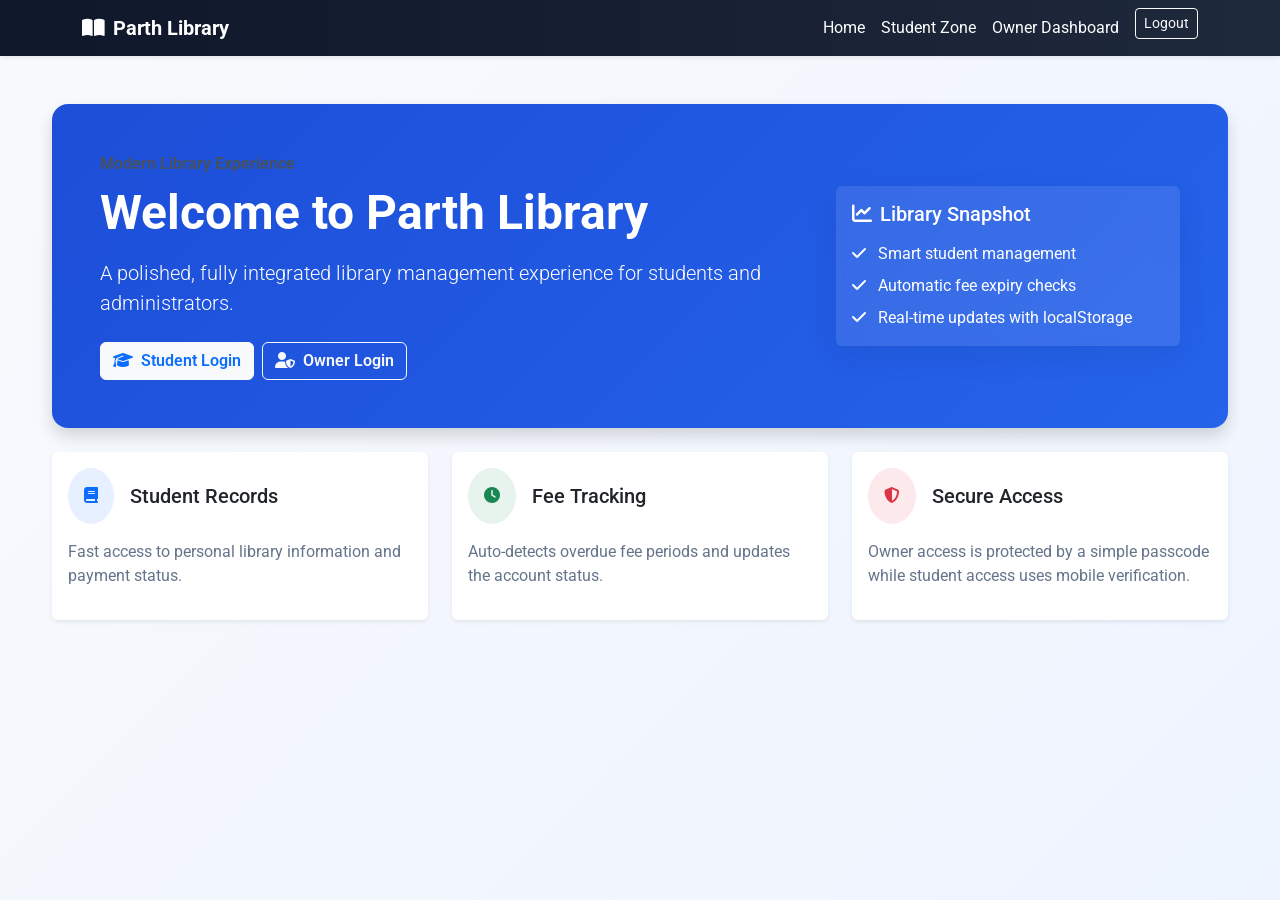
<file: index.html>
<!DOCTYPE html>
<html lang="en">
  <head>
    <meta charset="UTF-8" />
    <meta name="viewport" content="width=device-width, initial-scale=1.0" />
    <title>Parth Library</title>
    <meta name="description" content="A modern library management website for students and administrators." />

    <link rel="preconnect" href="https://fonts.googleapis.com" />
    <link rel="preconnect" href="https://fonts.gstatic.com" crossorigin />
    <link
      href="https://fonts.googleapis.com/css2?family=Roboto:wght@300;400;500;700&display=swap"
      rel="stylesheet"
    />
    <link
      href="https://cdn.jsdelivr.net/npm/bootstrap@5.3.3/dist/css/bootstrap.min.css"
      rel="stylesheet"
    />
    <link
      rel="stylesheet"
      href="https://cdnjs.cloudflare.com/ajax/libs/font-awesome/6.5.2/css/all.min.css"
      referrerpolicy="no-referrer"
    />
    <link rel="stylesheet" href="styles.css" />

    <style>
      body {
        font-family: 'Roboto', sans-serif;
        background: linear-gradient(135deg, #f8fafc 0%, #eef4ff 100%);
      }

      .hero-card {
        background: linear-gradient(135deg, #1d4ed8 0%, #2563eb 100%);
      }

      .glass-card {
        backdrop-filter: blur(10px);
      }
    </style>
  </head>
  <body>
    <nav class="navbar navbar-expand-lg navbar-dark shadow-sm">
      <div class="container">
        <a class="navbar-brand fw-bold" href="#" data-view="home">
          <i class="fa-solid fa-book-open me-2"></i>Parth Library
        </a>
        <button
          class="navbar-toggler"
          type="button"
          data-bs-toggle="collapse"
          data-bs-target="#navbarNav"
          aria-controls="navbarNav"
          aria-expanded="false"
          aria-label="Toggle navigation"
        >
          <span class="navbar-toggler-icon"></span>
        </button>
        <div class="collapse navbar-collapse" id="navbarNav">
          <ul class="navbar-nav ms-auto">
            <li class="nav-item">
              <a class="nav-link active" href="#" data-view="home">Home</a>
            </li>
            <li class="nav-item">
              <a class="nav-link" href="#" data-view="student">Student Zone</a>
            </li>
            <li class="nav-item">
              <a class="nav-link" href="#" data-view="owner">Owner Dashboard</a>
            </li>
            <li class="nav-item">
              <button class="btn btn-outline-light btn-sm ms-2" id="logout-btn" type="button">Logout</button>
            </li>
          </ul>
        </div>
      </div>
    </nav>

    <main class="container py-5">
      <div id="login-view" class="view-section">
        <div class="hero-card text-white rounded-4 shadow p-4 p-lg-5 mb-4">
          <div class="row align-items-center g-4">
            <div class="col-lg-8">
              <p class="mb-2 text-light-emphasis fw-semibold">Modern Library Experience</p>
              <h1 class="display-5 fw-bold mb-3">Welcome to Parth Library</h1>
              <p class="lead mb-4">
                A polished, fully integrated library management experience for students and administrators.
              </p>
              <div class="d-flex flex-wrap gap-2">
                <button id="student-login-btn" class="btn btn-light text-primary fw-semibold" type="button">
                  <i class="fa-solid fa-graduation-cap me-2"></i>Student Login
                </button>
                <button id="owner-login-btn" class="btn btn-outline-light fw-semibold" type="button">
                  <i class="fa-solid fa-user-shield me-2"></i>Owner Login
                </button>
              </div>
            </div>
            <div class="col-lg-4">
              <div class="card border-0 glass-card bg-white bg-opacity-10 text-white">
                <div class="card-body">
                  <h5 class="card-title mb-3">
                    <i class="fa-solid fa-chart-line me-2"></i>Library Snapshot
                  </h5>
                  <ul class="list-unstyled mb-0">
                    <li class="mb-2"><i class="fa-solid fa-check me-2"></i> Smart student management</li>
                    <li class="mb-2"><i class="fa-solid fa-check me-2"></i> Automatic fee expiry checks</li>
                    <li><i class="fa-solid fa-check me-2"></i> Real-time updates with localStorage</li>
                  </ul>
                </div>
              </div>
            </div>
          </div>
        </div>

        <div class="row g-4">
          <div class="col-md-6 col-lg-4">
            <div class="card border-0 shadow-sm h-100">
              <div class="card-body">
                <div class="d-flex align-items-center mb-3">
                  <div class="rounded-circle bg-primary bg-opacity-10 p-3 me-3">
                    <i class="fa-solid fa-book text-primary"></i>
                  </div>
                  <h5 class="card-title mb-0">Student Records</h5>
                </div>
                <p class="text-muted">Fast access to personal library information and payment status.</p>
              </div>
            </div>
          </div>
          <div class="col-md-6 col-lg-4">
            <div class="card border-0 shadow-sm h-100">
              <div class="card-body">
                <div class="d-flex align-items-center mb-3">
                  <div class="rounded-circle bg-success bg-opacity-10 p-3 me-3">
                    <i class="fa-solid fa-clock text-success"></i>
                  </div>
                  <h5 class="card-title mb-0">Fee Tracking</h5>
                </div>
                <p class="text-muted">Auto-detects overdue fee periods and updates the account status.</p>
              </div>
            </div>
          </div>
          <div class="col-md-6 col-lg-4">
            <div class="card border-0 shadow-sm h-100">
              <div class="card-body">
                <div class="d-flex align-items-center mb-3">
                  <div class="rounded-circle bg-danger bg-opacity-10 p-3 me-3">
                    <i class="fa-solid fa-shield-halved text-danger"></i>
                  </div>
                  <h5 class="card-title mb-0">Secure Access</h5>
                </div>
                <p class="text-muted">Owner access is protected by a simple passcode while student access uses mobile verification.</p>
              </div>
            </div>
          </div>
        </div>
      </div>

      <div id="student-dashboard" class="view-section d-none">
        <div class="row g-4">
          <div class="col-lg-4">
            <div class="card border-0 shadow-sm">
              <div class="card-body">
                <div class="d-flex justify-content-between align-items-center mb-3">
                  <h3 class="fw-bold mb-0">Student Zone</h3>
                  <button class="btn btn-outline-secondary btn-sm" type="button" onclick="handleLogout()">Logout</button>
                </div>
                <p class="text-muted">Enter your registered mobile number to view your profile.</p>
                <form id="student-search-form">
                  <label class="form-label" for="student-mobile">Mobile Number</label>
                  <input id="student-mobile" class="form-control" placeholder="Enter mobile number" required />
                  <button class="btn btn-primary w-100 mt-3">View Profile</button>
                </form>
                <div id="student-search-alert" class="alert alert-danger mt-3 d-none" role="alert"></div>
              </div>
            </div>
          </div>
          <div class="col-lg-8">
            <div id="student-profile-card" class="card border-0 shadow-sm d-none">
              <div class="card-body">
                <div class="d-flex align-items-center justify-content-between mb-3">
                  <h3 class="fw-bold mb-0" id="student-profile-name"></h3>
                  <span class="badge bg-primary-subtle text-primary-emphasis">Student Profile</span>
                </div>
                <p class="mb-2"><strong>Admission Date:</strong> <span id="student-profile-admission"></span></p>
                <div id="student-fee-status" class="p-3 rounded-3 fw-bold mb-3"></div>
                <div id="student-warning" class="alert d-none" role="alert"></div>
                <div class="row g-3 mt-2">
                  <div class="col-md-6">
                    <div class="border rounded-3 p-3">
                      <h6 class="fw-bold">Mobile</h6>
                      <p class="mb-0 text-muted" id="student-profile-mobile"></p>
                    </div>
                  </div>
                  <div class="col-md-6">
                    <div class="border rounded-3 p-3">
                      <h6 class="fw-bold">Payment History</h6>
                      <p class="mb-0 text-muted" id="student-profile-payment"></p>
                    </div>
                  </div>
                </div>

                <div id="payment-section" class="mt-4 border rounded-3 p-4 bg-light d-none">
                  <h5 class="fw-bold mb-3">Pay Your Monthly Fee</h5>
                  <p class="text-muted mb-3">Scan the QR using any UPI app to complete your monthly payment securely.</p>
                  <div class="text-center">
                    <div id="payment-qr" class="payment-qr-display mx-auto rounded shadow-sm"></div>
                  </div>
                  <p class="fw-bold text-primary mt-3 mb-2">Fees Amount: ₹550 Only</p>
                  <form id="payment-proof-form" class="mt-3">
                    <label class="form-label" for="transaction-id">Enter Payment Transaction ID / UTR Number</label>
                    <input id="transaction-id" class="form-control" placeholder="e.g. 123456789012" required />
                    <button type="submit" class="btn btn-success w-100 mt-3">Submit Payment Proof</button>
                  </form>
                </div>
              </div>
            </div>
          </div>
        </div>
      </div>

      <div id="owner-dashboard" class="view-section d-none">
        <div class="row g-4">
          <div class="col-lg-4">
            <div id="owner-login-card" class="card border-0 shadow-sm">
              <div class="card-body">
                <h3 class="fw-bold mb-3">Owner Access</h3>
                <p class="text-muted">Enter the static passcode to unlock the owner dashboard.</p>
                <form id="owner-login-form">
                  <label class="form-label" for="owner-passcode">Passcode</label>
                  <input id="owner-passcode" type="password" class="form-control" required />
                  <button class="btn btn-primary w-100 mt-3">Unlock Dashboard</button>
                </form>
                <div id="owner-login-alert" class="alert alert-danger mt-3 d-none" role="alert"></div>
              </div>
            </div>
          </div>
          <div class="col-lg-8">
            <div id="owner-dashboard-content" class="d-none">
              <div class="d-flex justify-content-end mb-3">
                <button class="btn btn-outline-secondary btn-sm" type="button" onclick="handleLogout()">Logout</button>
              </div>
              <div class="card border-0 shadow-sm mb-4">
                <div class="card-body">
                  <h3 class="fw-bold mb-3">Add New Student</h3>
                  <form id="owner-student-form" class="row g-3">
                    <div class="col-md-4">
                      <label class="form-label">Name</label>
                      <input id="owner-name" class="form-control" required />
                    </div>
                    <div class="col-md-4">
                      <label class="form-label">Mobile</label>
                      <input id="owner-mobile" class="form-control" required />
                    </div>
                    <div class="col-md-4">
                      <label class="form-label">Admission Date</label>
                      <input id="owner-admission-date" type="date" class="form-control" required />
                    </div>
                    <div class="col-md-4">
                      <label class="form-label">Initial Fee Status</label>
                      <select id="owner-fee-status" class="form-select">
                        <option value="Paid">Paid</option>
                        <option value="Unpaid">Unpaid</option>
                      </select>
                    </div>
                    <div class="col-12">
                      <button class="btn btn-success">Save Student</button>
                    </div>
                  </form>
                </div>
              </div>

              <div class="card border-0 shadow-sm">
                <div class="card-body">
                  <div class="d-flex justify-content-between align-items-center mb-3">
                    <h3 class="fw-bold mb-0">Student List</h3>
                    <span id="owner-count" class="badge bg-primary-subtle text-primary-emphasis"></span>
                  </div>
                  <div class="table-responsive">
                    <table class="table table-hover align-middle">
                      <thead class="table-light">
                        <tr>
                          <th>Admission Date</th>
                          <th>Student Details</th>
                          <th>Fee Status</th>
                          <th>Action</th>
                        </tr>
                      </thead>
                      <tbody id="owner-table-body"></tbody>
                    </table>
                  </div>
                </div>
              </div>
            </div>
          </div>
        </div>
      </div>
    </main>

    <script src="https://cdn.jsdelivr.net/npm/bootstrap@5.3.3/dist/js/bootstrap.bundle.min.js"></script>
    <script src="auth-guard.js"></script>
    <script>
      const STORAGE_KEY = 'library_students';
      const LEGACY_STORAGE_KEY = 'parthLibraryStudents';
      const FEE_CYCLE_DAYS = 30;
      const PASSCODE = 'parth2026@123..@123';
      let currentStudentId = null;
      const viewSections = {
        'login-view': document.getElementById('login-view'),
        'student-dashboard': document.getElementById('student-dashboard'),
        'owner-dashboard': document.getElementById('owner-dashboard')
      };

      function getInitialView() {
        const session = getSession();
        if (session?.role === 'admin') return 'owner-dashboard';
        if (session?.role === 'student') return 'student-dashboard';
        return 'login-view';
      }

      function switchView(viewId) {
        const session = getSession();
        const effectiveView =
          viewId === 'owner-dashboard' && (!session || session.role !== 'admin')
            ? 'login-view'
            : viewId === 'student-dashboard' && (!session || session.role !== 'student')
              ? 'login-view'
              : viewId;

        Object.entries(viewSections).forEach(([id, section]) => {
          if (!section) return;
          if (id === effectiveView) {
            section.classList.remove('d-none');
          } else {
            section.classList.add('d-none');
          }
        });

        document.querySelectorAll('.nav-link[data-view]').forEach((link) => {
          const targetView = link.getAttribute('data-view');
          const linkViewId = targetView === 'home' ? 'login-view' : targetView === 'student' ? 'student-dashboard' : 'owner-dashboard';
          link.classList.toggle('active', linkViewId === effectiveView);
        });
      }

      function handleLogout() {
        clearSession();
        switchView('login-view');
      }

      switchView(getInitialView());

      function normalizeStudent(student) {
        const normalized = { ...student };
        normalized.status = normalized.status || normalized.feeStatus || 'Unpaid';
        normalized.paymentDate = normalized.paymentDate || normalized.lastPaymentDate || '';
        normalized.feeStatus = normalized.feeStatus || normalized.status;
        normalized.lastPaymentDate = normalized.lastPaymentDate || normalized.paymentDate;

        if (normalized.status === 'Paid' && !normalized.paymentDate) {
          normalized.status = 'Unpaid';
          normalized.feeStatus = 'Unpaid';
          normalized.lastPaymentDate = '';
        }

        return normalized;
      }

      function getStudents() {
        const stored = localStorage.getItem(STORAGE_KEY);
        if (stored) {
          try {
            const parsed = JSON.parse(stored);
            return Array.isArray(parsed) ? parsed.map(normalizeStudent) : [];
          } catch (error) {
            console.error('Failed to parse student data', error);
            return [];
          }
        }

        const legacy = localStorage.getItem(LEGACY_STORAGE_KEY);
        if (!legacy) return [];

        try {
          const parsed = JSON.parse(legacy);
          if (!Array.isArray(parsed)) return [];
          const normalized = parsed.map(normalizeStudent);
          saveStudents(normalized);
          return normalized;
        } catch (error) {
          console.error('Failed to parse legacy student data', error);
          return [];
        }
      }

      function saveStudents(students) {
        const normalized = students.map(normalizeStudent);
        localStorage.setItem(STORAGE_KEY, JSON.stringify(normalized));
        localStorage.setItem(LEGACY_STORAGE_KEY, JSON.stringify(normalized));
      }

      function initializeMockData() {
        const existing = getStudents();
        if (existing.length > 0) return existing;

        const students = [
          {
            id: 'STU-1001',
            name: 'Aarav Sharma',
            mobile: '9876543210',
            admissionDate: '2024-01-15',
            status: 'Paid',
            paymentDate: new Date().toISOString(),
            feeStatus: 'Paid',
            lastPaymentDate: new Date().toISOString()
          },
          {
            id: 'STU-1002',
            name: 'Meera Patel',
            mobile: '9123456780',
            admissionDate: '2024-02-20',
            status: 'Unpaid',
            paymentDate: '',
            feeStatus: 'Unpaid',
            lastPaymentDate: new Date(Date.now() - 40 * 24 * 60 * 60 * 1000).toISOString()
          },
          {
            id: 'STU-1003',
            name: 'Kunal Verma',
            mobile: '9988776655',
            admissionDate: '2024-03-10',
            status: 'Paid',
            paymentDate: new Date(Date.now() - 10 * 24 * 60 * 60 * 1000).toISOString(),
            feeStatus: 'Paid',
            lastPaymentDate: new Date(Date.now() - 10 * 24 * 60 * 60 * 1000).toISOString()
          }
        ];

        saveStudents(students);
        return students;
      }

      function applyFeeExpiry(students) {
        const updated = students.map(normalizeStudent);
        let changed = false;

        updated.forEach((student) => {
          const referenceDate = new Date(student.paymentDate || student.lastPaymentDate || student.admissionDate);
          const today = new Date();
          const daysPassed = (today - referenceDate) / (1000 * 60 * 60 * 24);

          if (student.status === 'Paid' && daysPassed >= FEE_CYCLE_DAYS) {
            student.status = 'Unpaid';
            student.paymentDate = '';
            student.feeStatus = 'Unpaid';
            student.lastPaymentDate = '';
            changed = true;
          }
        });

        if (changed) {
          saveStudents(updated);
        }

        return updated;
      }

      function validateStudentFeeCycles() {
        const students = getStudents();
        const session = typeof getSession === 'function' ? getSession() : null;
        const currentStudentMobile = session && session.role === 'student' ? session.mobile : null;
        let changed = false;

        const updatedStudents = students.map((student) => {
          const normalized = normalizeStudent(student);
          if (normalized.status === 'Paid' && normalized.paymentDate) {
            const paymentDate = new Date(normalized.paymentDate).getTime();
            const daysPassed = (Date.now() - paymentDate) / (1000 * 60 * 60 * 24);

            if (daysPassed >= FEE_CYCLE_DAYS) {
              normalized.status = 'Unpaid';
              normalized.paymentDate = '';
              normalized.feeStatus = 'Unpaid';
              normalized.lastPaymentDate = '';
              changed = true;

              if (currentStudentMobile && normalized.mobile === currentStudentMobile) {
                alert('Your 30-day plan has expired. Please re-verify payment via the QR code/UTR submission form.');
              }
            }
          }

          return normalized;
        });

        if (changed) {
          saveStudents(updatedStudents);
        }

        return updatedStudents;
      }

      function setActiveView(viewName) {
        const viewId = viewName === 'home' ? 'login-view' : viewName === 'student' ? 'student-dashboard' : 'owner-dashboard';
        switchView(viewId);
      }

      function renderOwnerTable() {
        const students = applyFeeExpiry(getStudents());
        const tableBody = document.getElementById('owner-table-body');
        const countBadge = document.getElementById('owner-count');
        if (!tableBody) return;

        countBadge.textContent = `${students.length} Students`;
        tableBody.innerHTML = '';

        if (students.length === 0) {
          tableBody.innerHTML = '<tr><td colspan="5" class="text-center text-muted">No students yet.</td></tr>';
          return;
        }

        students.forEach((student) => {
          const isPending = student.feeStatus.startsWith('Pending Verification');
          const txId = isPending ? student.feeStatus.split('Txn: ')[1] || '' : '';
          const row = document.createElement('tr');
          row.innerHTML = `
            <td>${student.admissionDate}</td>
            <td>
              <strong>${student.name}</strong><br />
              <span class="text-muted">${student.mobile}</span>
            </td>
            <td>
              <span class="badge ${student.feeStatus === 'Paid' ? 'bg-success' : student.feeStatus.startsWith('Pending Verification') ? 'bg-warning text-dark' : 'bg-danger'}">
                ${student.feeStatus}
              </span>
              ${isPending ? `<br /><small class="text-muted">Txn: ${txId}</small>` : ''}
            </td>
            <td class="d-flex gap-2 align-items-center">
              ${isPending ? `<button class="btn btn-sm btn-success" data-approve-id="${student.id}">Approve Payment</button>` : '<span class="text-muted">Pending</span>'}
              <button class="btn btn-sm btn-outline-danger" data-delete-mobile="${student.mobile}" title="Delete Student">
                <i class="fa-solid fa-trash"></i>
              </button>
            </td>
          `;
          tableBody.appendChild(row);
        });
      }

      function renderPaymentSection(student) {
        const paymentSection = document.getElementById('payment-section');
        const qrImage = document.getElementById('payment-qr');

        if (!paymentSection || !qrImage) return;

        if (student.feeStatus === 'Unpaid') {
          qrImage.style.backgroundImage = 'url("scanner/scanner.jpeg")';
          paymentSection.classList.remove('d-none');
        } else {
          paymentSection.classList.add('d-none');
        }
      }

      function showStudentProfile(student) {
        const card = document.getElementById('student-profile-card');
        const name = document.getElementById('student-profile-name');
        const admission = document.getElementById('student-profile-admission');
        const mobile = document.getElementById('student-profile-mobile');
        const payment = document.getElementById('student-profile-payment');
        const feeStatus = document.getElementById('student-fee-status');
        const warning = document.getElementById('student-warning');

        currentStudentId = student.id;
        card.classList.remove('d-none');
        name.textContent = student.name;
        admission.textContent = student.admissionDate;
        mobile.textContent = student.mobile;
        payment.textContent = student.lastPaymentDate ? new Date(student.lastPaymentDate).toDateString() : 'Not available';
        feeStatus.className = `p-3 rounded-3 fw-bold mb-3 ${student.feeStatus === 'Paid' ? 'bg-success text-white' : 'bg-danger text-white'}`;
        feeStatus.textContent = `CURRENT FEE STATUS: ${student.feeStatus.toUpperCase()}`;

        if (student.feeStatus === 'Unpaid') {
          warning.className = 'alert alert-warning';
          warning.textContent = 'A fee payment warning is active. Please settle your dues to restore full access.';
        } else if (student.feeStatus.startsWith('Pending Verification')) {
          warning.className = 'alert alert-warning';
          warning.textContent = 'Payment Pending Owner Approval';
        } else {
          warning.className = 'alert d-none';
          warning.textContent = '';
        }

        renderPaymentSection(student);
      }

      function handleStudentSearch(event) {
        event.preventDefault();
        const input = document.getElementById('student-mobile');
        const alertBox = document.getElementById('student-search-alert');
        const students = applyFeeExpiry(getStudents());
        const student = students.find((entry) => entry.mobile === input.value.trim());

        if (!student) {
          alertBox.classList.remove('d-none');
          alertBox.textContent = 'No student profile found for this mobile number.';
          document.getElementById('student-profile-card').classList.add('d-none');
          return;
        }

        saveSession({ role: 'student', mobile: student.mobile });
        alertBox.classList.add('d-none');
        switchView('student-dashboard');
        showStudentProfile(student);
      }

      function handleStudentLogin() {
        const mobile = prompt('Enter your registered mobile number');
        if (!mobile) return;

        const students = getStudents();
        const student = students.find((entry) => entry.mobile === mobile.trim());

        if (!student) {
          alert('Invalid student credentials.');
          return;
        }

        saveSession({ role: 'student', mobile: student.mobile });
        switchView('student-dashboard');
        showStudentProfile(student);
      }

      function handleOwnerLogin() {
        const passcode = prompt('Enter the owner passcode');
        if (!passcode) return;

        if (passcode === PASSCODE) {
          saveSession({ role: 'admin' });
          switchView('owner-dashboard');
          document.getElementById('owner-dashboard-content').classList.remove('d-none');
        } else {
          alert('Incorrect passcode. Please try again.');
        }
      }

      function addStudentFromOwner(event) {
        event.preventDefault();
        const name = document.getElementById('owner-name').value.trim();
        const mobile = document.getElementById('owner-mobile').value.trim();
        const admissionDate = document.getElementById('owner-admission-date').value;
        const feeStatus = document.getElementById('owner-fee-status').value;

        if (!name || !mobile || !admissionDate) return;

        const students = getStudents();
        students.push({
          id: `STU-${Date.now()}`,
          name,
          mobile,
          admissionDate,
          status: feeStatus,
          paymentDate: feeStatus === 'Paid' ? new Date().toISOString() : '',
          feeStatus,
          lastPaymentDate: feeStatus === 'Paid' ? new Date().toISOString() : ''
        });

        saveStudents(students);
        document.getElementById('owner-student-form').reset();
        renderOwnerTable();
      }

      function submitPaymentProof(event) {
        event.preventDefault();
        const transactionId = document.getElementById('transaction-id').value.trim();
        if (!transactionId) return;

        const students = getStudents();
        const student = students.find((entry) => entry.id === currentStudentId);
        if (!student) return;

        student.status = `Pending Verification (Txn: ${transactionId})`;
        student.paymentDate = '';
        student.feeStatus = `Pending Verification (Txn: ${transactionId})`;
        student.lastPaymentDate = '';
        saveStudents(students);
        document.getElementById('payment-proof-form').reset();
        document.getElementById('payment-section').classList.add('d-none');

        const warning = document.getElementById('student-warning');
        warning.className = 'alert alert-warning';
        warning.textContent = 'Payment submitted. Awaiting approval from Ram Mohan.';

        showStudentProfile(student);
        renderOwnerTable();
      }

      function approvePayment(studentId) {
        const students = getStudents();
        const student = students.find((entry) => entry.id === studentId);
        if (!student) return;

        student.status = 'Paid';
        student.paymentDate = new Date().toISOString();
        student.feeStatus = 'Paid';
        student.lastPaymentDate = new Date().toISOString();
        saveStudents(students);
        renderOwnerTable();

        if (currentStudentId === studentId) {
          showStudentProfile(student);
        }
      }

      function deleteStudent(studentMobile) {
        if (!studentMobile) return;

        const confirmed = confirm('Are you sure you want to delete this student permanently?');
        if (!confirmed) return;

        const students = getStudents().filter((student) => student.mobile !== studentMobile);
        saveStudents(students);
        renderOwnerTable();
      }

      document.querySelectorAll('[data-view]').forEach((element) => {
        element.addEventListener('click', (event) => {
          event.preventDefault();
          const viewName = element.getAttribute('data-view');
          if (viewName) {
            setActiveView(viewName);
          }
        });
      });

      document.getElementById('student-search-form').addEventListener('submit', handleStudentSearch);
      document.getElementById('owner-student-form').addEventListener('submit', addStudentFromOwner);
      document.getElementById('owner-login-form').addEventListener('submit', (event) => {
        event.preventDefault();
        const entered = document.getElementById('owner-passcode').value;
        const alertBox = document.getElementById('owner-login-alert');
        if (entered === PASSCODE) {
          saveSession({ role: 'admin' });
          alertBox.classList.add('d-none');
          switchView('owner-dashboard');
          document.getElementById('owner-dashboard-content').classList.remove('d-none');
        } else {
          alertBox.classList.remove('d-none');
          alertBox.textContent = 'Incorrect passcode. Please try again.';
        }
      });
      document.getElementById('student-login-btn').addEventListener('click', handleStudentLogin);
      document.getElementById('owner-login-btn').addEventListener('click', handleOwnerLogin);

      document.addEventListener('click', (event) => {
        const deleteButton = event.target.closest('button[data-delete-mobile]');
        if (deleteButton) {
          deleteStudent(deleteButton.getAttribute('data-delete-mobile'));
          return;
        }

        const approveButton = event.target.closest('button[data-approve-id]');
        if (approveButton) {
          approvePayment(approveButton.getAttribute('data-approve-id'));
          return;
        }
      });

      document.getElementById('payment-proof-form').addEventListener('submit', submitPaymentProof);

      validateStudentFeeCycles();

      document.addEventListener('DOMContentLoaded', () => {
        initializeMockData();
        validateStudentFeeCycles();
        const session = getSession();
        if (session?.role === 'admin') {
          switchView('owner-dashboard');
        } else if (session?.role === 'student') {
          switchView('student-dashboard');
        } else {
          switchView('login-view');
        }
        renderOwnerTable();
        applyFeeExpiry(getStudents());
      });

      document.getElementById('logout-btn').addEventListener('click', handleLogout);
    </script>
  </body>
</html>
</file>
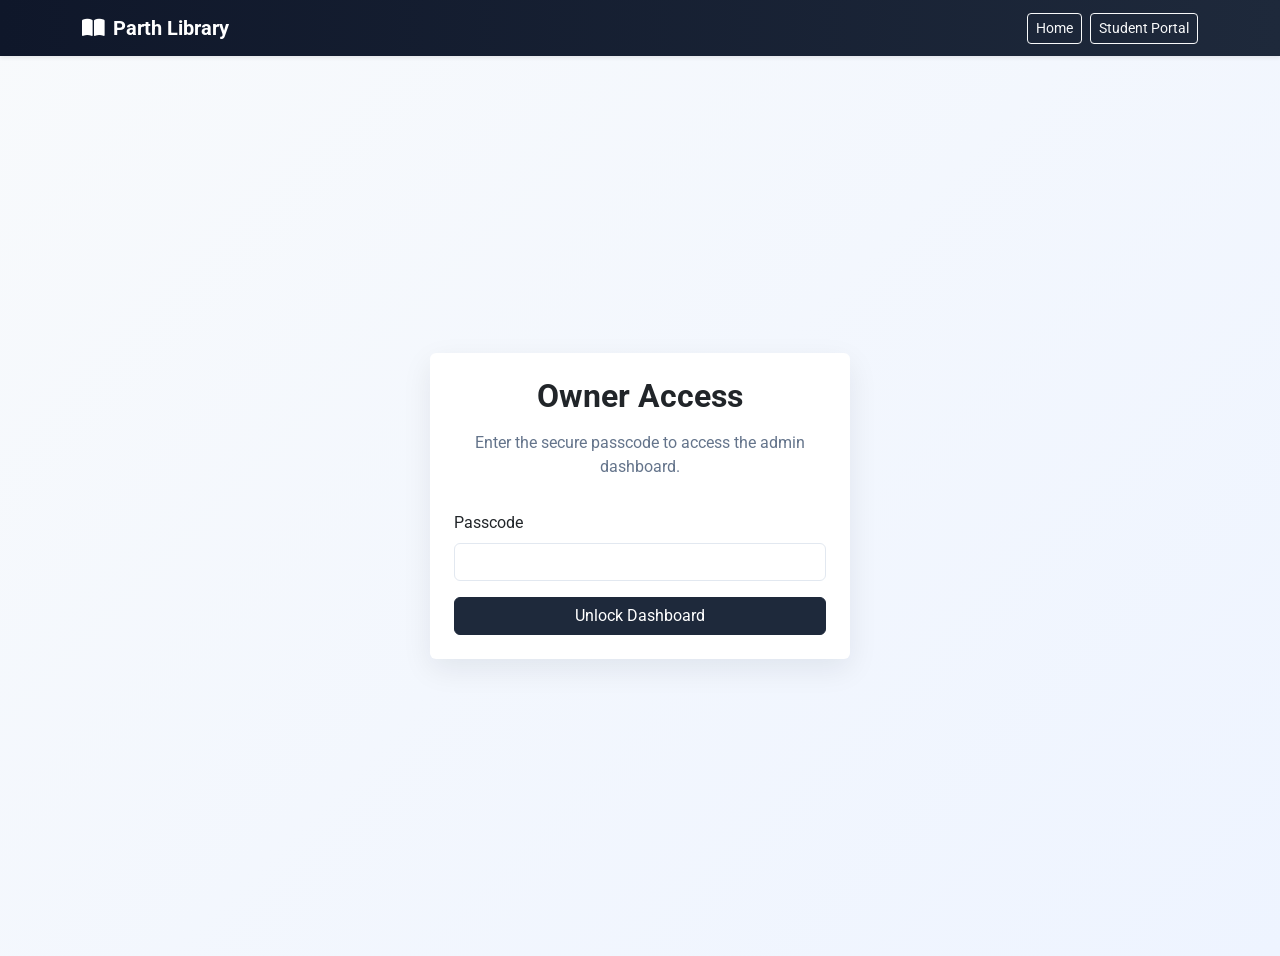
<file: admin.html>
<!DOCTYPE html>
<html lang="en">
  <head>
    <meta charset="UTF-8" />
    <meta name="viewport" content="width=device-width, initial-scale=1.0" />
    <title>Parth Library Admin</title>
    <link rel="preconnect" href="https://fonts.googleapis.com" />
    <link rel="preconnect" href="https://fonts.gstatic.com" crossorigin />
    <link
      href="https://fonts.googleapis.com/css2?family=Roboto:wght@300;400;500;700&display=swap"
      rel="stylesheet"
    />
    <link
      href="https://cdn.jsdelivr.net/npm/bootstrap@5.3.3/dist/css/bootstrap.min.css"
      rel="stylesheet"
    />
    <link
      rel="stylesheet"
      href="https://cdnjs.cloudflare.com/ajax/libs/font-awesome/6.5.2/css/all.min.css"
      referrerpolicy="no-referrer"
    />
    <link rel="stylesheet" href="styles.css" />
    <style>
      body {
        font-family: 'Roboto', sans-serif;
        background: linear-gradient(135deg, #f8fafc 0%, #eef4ff 100%);
      }

      .card-soft {
        border: 0;
        box-shadow: 0 10px 30px rgba(15, 23, 42, 0.08);
      }
    </style>
  </head>
  <body>
    <nav class="navbar navbar-dark bg-primary shadow-sm">
      <div class="container">
        <a class="navbar-brand fw-bold" href="index.html">
          <i class="fa-solid fa-book-open me-2"></i>Parth Library
        </a>
        <div class="d-flex gap-2">
          <a class="btn btn-outline-light btn-sm" href="index.html">Home</a>
          <a class="btn btn-outline-light btn-sm" href="student.html">Student Portal</a>
        </div>
      </div>
    </nav>

    <div id="login-view" class="min-vh-100 d-flex align-items-center justify-content-center p-4">
      <div class="card card-soft p-4 w-100" style="max-width: 420px;">
        <h2 class="text-center fw-bold mb-3">Owner Access</h2>
        <p class="text-muted text-center">Enter the secure passcode to access the admin dashboard.</p>
        <form id="login-form" class="mt-3">
          <div class="mb-3">
            <label for="passcode" class="form-label">Passcode</label>
            <input type="password" id="passcode" class="form-control" required />
          </div>
          <button type="submit" class="btn btn-primary w-100">Unlock Dashboard</button>
        </form>
        <div id="login-error" class="text-danger mt-3 d-none">Incorrect passcode. Please try again.</div>
      </div>
    </div>

    <div id="dashboard-view" class="d-none">
      <nav class="navbar navbar-dark bg-primary shadow-sm">
        <div class="container">
          <a class="navbar-brand fw-bold" href="index.html">
            <i class="fa-solid fa-book-open me-2"></i>Parth Library Admin
          </a>
          <button class="btn btn-outline-light btn-sm" id="logout-btn">Logout</button>
        </div>
      </nav>

      <main class="container py-4">
        <section class="card card-soft p-4 mb-4">
          <h3 class="fw-bold mb-3">Add New Student</h3>
          <form id="student-form" class="row g-3">
            <div class="col-md-3">
              <label class="form-label">Name</label>
              <input type="text" class="form-control" id="student-name" required />
            </div>
            <div class="col-md-3">
              <label class="form-label">Mobile</label>
              <input type="text" class="form-control" id="student-mobile" required />
            </div>
            <div class="col-md-3">
              <label class="form-label">Admission Date</label>
              <input type="date" class="form-control" id="student-admission-date" required />
            </div>
            <div class="col-md-3">
              <label class="form-label">Initial Fee Status</label>
              <select class="form-select" id="student-fee-status">
                <option value="Paid">Paid</option>
                <option value="Unpaid">Unpaid</option>
              </select>
            </div>
            <div class="col-12">
              <button type="submit" class="btn btn-primary">Save Student</button>
            </div>
          </form>
        </section>

        <section class="card card-soft p-4">
          <div class="d-flex justify-content-between align-items-center mb-3">
            <h3 class="fw-bold mb-0">Students</h3>
            <span class="badge bg-info text-dark" id="student-count">0</span>
          </div>
          <div class="table-responsive">
            <table class="table table-hover align-middle">
              <thead class="table-light">
                <tr>
                  <th>Name</th>
                  <th>Mobile</th>
                  <th>Admission Date</th>
                  <th>Fee Status</th>
                  <th>Action</th>
                </tr>
              </thead>
              <tbody id="student-table-body"></tbody>
            </table>
          </div>
        </section>
      </main>
    </div>

    <script src="https://cdn.jsdelivr.net/npm/bootstrap@5.3.3/dist/js/bootstrap.bundle.min.js"></script>
    <script>
      const STORAGE_KEY = 'parthLibraryStudents';
      const PASSCODE = 'parth2026';

      function getStudents() {
        const stored = localStorage.getItem(STORAGE_KEY);
        if (!stored) return [];
        try {
          const parsed = JSON.parse(stored);
          return Array.isArray(parsed) ? parsed : [];
        } catch (error) {
          console.error('Failed to parse student data', error);
          return [];
        }
      }

      function saveStudents(students) {
        localStorage.setItem(STORAGE_KEY, JSON.stringify(students));
      }

      function initializeMockData() {
        const existing = getStudents();
        if (existing.length > 0) return existing;

        const students = [
          {
            id: `STU-${Date.now()}-1`,
            name: 'Aarav Sharma',
            mobile: '9876543210',
            admissionDate: '2024-01-15',
            feeStatus: 'Paid',
            lastPaymentDate: new Date().toISOString()
          },
          {
            id: `STU-${Date.now()}-2`,
            name: 'Meera Patel',
            mobile: '9123456780',
            admissionDate: '2024-02-20',
            feeStatus: 'Unpaid',
            lastPaymentDate: new Date(Date.now() - 40 * 24 * 60 * 60 * 1000).toISOString()
          }
        ];

        saveStudents(students);
        return students;
      }

      function renderStudents() {
        const students = initializeMockData();
        const tableBody = document.getElementById('student-table-body');
        const studentCount = document.getElementById('student-count');

        if (!tableBody) return;

        tableBody.innerHTML = '';
        studentCount.textContent = students.length;

        if (students.length === 0) {
          tableBody.innerHTML = '<tr><td colspan="5" class="text-center text-muted">No students found.</td></tr>';
          return;
        }

        students.forEach((student) => {
          const row = document.createElement('tr');
          row.innerHTML = `
            <td>${student.name}</td>
            <td>${student.mobile}</td>
            <td>${student.admissionDate}</td>
            <td>
              <span class="badge ${student.feeStatus === 'Paid' ? 'bg-success' : 'bg-danger'}">
                ${student.feeStatus}
              </span>
            </td>
            <td>
              <button class="btn btn-sm ${student.feeStatus === 'Paid' ? 'btn-outline-secondary' : 'btn-success'}" data-id="${student.id}">
                ${student.feeStatus === 'Paid' ? 'Mark Unpaid' : 'Mark Paid'}
              </button>
            </td>
          `;
          tableBody.appendChild(row);
        });
      }

      function addStudent(event) {
        event.preventDefault();
        const students = initializeMockData();
        const name = document.getElementById('student-name').value.trim();
        const mobile = document.getElementById('student-mobile').value.trim();
        const admissionDate = document.getElementById('student-admission-date').value;
        const feeStatus = document.getElementById('student-fee-status').value;

        if (!name || !mobile || !admissionDate) return;

        const newStudent = {
          id: `STU-${Date.now()}`,
          name,
          mobile,
          admissionDate,
          feeStatus,
          lastPaymentDate: feeStatus === 'Paid' ? new Date().toISOString() : new Date(Date.now() - 5 * 24 * 60 * 60 * 1000).toISOString()
        };

        students.push(newStudent);
        saveStudents(students);
        document.getElementById('student-form').reset();
        renderStudents();
      }

      function toggleFeeStatus(studentId) {
        const students = initializeMockData();
        const student = students.find((entry) => entry.id === studentId);
        if (!student) return;

        student.feeStatus = student.feeStatus === 'Paid' ? 'Unpaid' : 'Paid';
        student.lastPaymentDate = new Date().toISOString();
        saveStudents(students);
        renderStudents();
      }

      function showDashboard() {
        document.getElementById('login-view').classList.add('d-none');
        document.getElementById('dashboard-view').classList.remove('d-none');
        renderStudents();
      }

      function showLogin() {
        document.getElementById('dashboard-view').classList.add('d-none');
        document.getElementById('login-view').classList.remove('d-none');
      }

      document.getElementById('login-form').addEventListener('submit', (event) => {
        event.preventDefault();
        const entered = document.getElementById('passcode').value;
        const error = document.getElementById('login-error');

        if (entered === PASSCODE) {
          error.classList.add('d-none');
          showDashboard();
        } else {
          error.classList.remove('d-none');
        }
      });

      document.getElementById('logout-btn').addEventListener('click', () => {
        document.getElementById('passcode').value = '';
        showLogin();
      });

      document.getElementById('student-form').addEventListener('submit', addStudent);

      document.addEventListener('click', (event) => {
        const button = event.target.closest('button[data-id]');
        if (button) {
          toggleFeeStatus(button.getAttribute('data-id'));
        }
      });

      document.addEventListener('DOMContentLoaded', () => {
        initializeMockData();
        showLogin();
      });
    </script>
  </body>
</html>
</file>
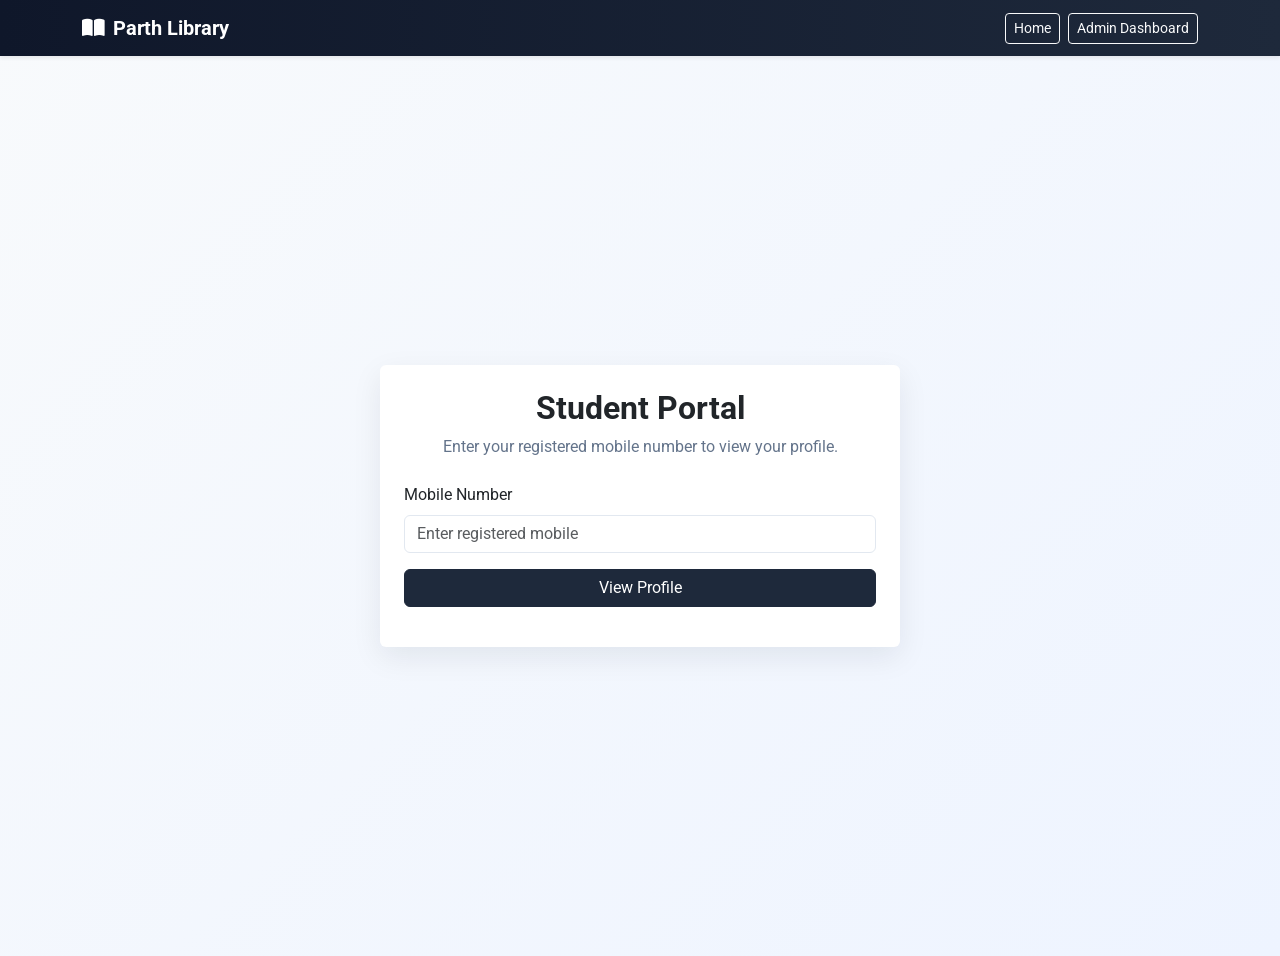
<file: student.html>
<!DOCTYPE html>
<html lang="en">
  <head>
    <meta charset="UTF-8" />
    <meta name="viewport" content="width=device-width, initial-scale=1.0" />
    <title>Parth Library Student Portal</title>
    <link rel="preconnect" href="https://fonts.googleapis.com" />
    <link rel="preconnect" href="https://fonts.gstatic.com" crossorigin />
    <link
      href="https://fonts.googleapis.com/css2?family=Roboto:wght@300;400;500;700&display=swap"
      rel="stylesheet"
    />
    <link
      href="https://cdn.jsdelivr.net/npm/bootstrap@5.3.3/dist/css/bootstrap.min.css"
      rel="stylesheet"
    />
    <link
      rel="stylesheet"
      href="https://cdnjs.cloudflare.com/ajax/libs/font-awesome/6.5.2/css/all.min.css"
      referrerpolicy="no-referrer"
    />
    <link rel="stylesheet" href="styles.css" />
    <style>
      body {
        font-family: 'Roboto', sans-serif;
        background: linear-gradient(135deg, #f8fafc 0%, #eef4ff 100%);
      }

      .card-soft {
        border: 0;
        box-shadow: 0 10px 30px rgba(15, 23, 42, 0.08);
      }
    </style>
  </head>
  <body>
    <nav class="navbar navbar-dark bg-primary shadow-sm">
      <div class="container">
        <a class="navbar-brand fw-bold" href="index.html">
          <i class="fa-solid fa-book-open me-2"></i>Parth Library
        </a>
        <div class="d-flex gap-2">
          <a class="btn btn-outline-light btn-sm" href="index.html">Home</a>
          <a class="btn btn-outline-light btn-sm" href="admin.html">Admin Dashboard</a>
        </div>
      </div>
    </nav>

    <div class="min-vh-100 d-flex align-items-center justify-content-center p-4">
      <div class="card card-soft p-4 w-100" style="max-width: 520px;">
        <div class="text-center mb-4">
          <h2 class="fw-bold">Student Portal</h2>
          <p class="text-muted mb-0">Enter your registered mobile number to view your profile.</p>
        </div>

        <form id="student-login-form" class="mb-3">
          <label for="student-mobile" class="form-label">Mobile Number</label>
          <input type="text" id="student-mobile" class="form-control" placeholder="Enter registered mobile" required />
          <button type="submit" class="btn btn-primary w-100 mt-3">View Profile</button>
        </form>

        <div id="student-alert" class="alert d-none" role="alert"></div>

        <div id="student-profile" class="d-none">
          <div class="card border-0 bg-light">
            <div class="card-body">
              <div class="d-flex justify-content-between align-items-center mb-3">
                <h4 class="fw-bold mb-0" id="student-name"></h4>
                <span class="badge bg-primary-subtle text-primary-emphasis">Student Profile</span>
              </div>

              <p class="mb-2"><strong>Admission Date:</strong> <span id="admission-date"></span></p>
              <div id="fee-status-box" class="p-3 rounded-3 fw-bold mb-3"></div>
              <div id="fee-warning" class="alert d-none" role="alert"></div>
            </div>
          </div>
        </div>
      </div>
    </div>

    <script src="https://cdn.jsdelivr.net/npm/bootstrap@5.3.3/dist/js/bootstrap.bundle.min.js"></script>
    <script>
      const STORAGE_KEY = 'parthLibraryStudents';

      function getStudents() {
        const stored = localStorage.getItem(STORAGE_KEY);
        if (!stored) return [];
        try {
          const parsed = JSON.parse(stored);
          return Array.isArray(parsed) ? parsed : [];
        } catch (error) {
          console.error('Failed to parse student data', error);
          return [];
        }
      }

      function showProfile(student) {
        document.getElementById('student-profile').classList.remove('d-none');
        document.getElementById('student-name').textContent = student.name;
        document.getElementById('admission-date').textContent = student.admissionDate;

        const feeStatusBox = document.getElementById('fee-status-box');
        feeStatusBox.className = `p-3 rounded-3 fw-bold mb-3 ${student.feeStatus === 'Paid' ? 'bg-success text-white' : 'bg-danger text-white'}`;
        feeStatusBox.textContent = `CURRENT FEE STATUS: ${student.feeStatus.toUpperCase()}`;

        const warningBox = document.getElementById('fee-warning');
        const lastPaymentDate = new Date(student.lastPaymentDate);
        const now = new Date();
        const daysPassed = (now - lastPaymentDate) / (1000 * 60 * 60 * 24);

        if (student.feeStatus === 'Paid' && daysPassed >= 30) {
          warningBox.className = 'alert alert-warning';
          warningBox.textContent = 'Your fee payment window has expired. Please pay your fees to continue using the library services.';
          warningBox.classList.remove('d-none');
        } else if (student.feeStatus === 'Unpaid') {
          warningBox.className = 'alert alert-danger';
          warningBox.textContent = 'Please pay your fee to avoid service restrictions.';
          warningBox.classList.remove('d-none');
        } else {
          warningBox.className = 'alert d-none';
          warningBox.textContent = '';
          warningBox.classList.add('d-none');
        }
      }

      document.getElementById('student-login-form').addEventListener('submit', function (event) {
        event.preventDefault();
        const enteredMobile = document.getElementById('student-mobile').value.trim();
        const alertBox = document.getElementById('student-alert');
        const students = getStudents();
        const student = students.find((entry) => entry.mobile === enteredMobile);

        if (!student) {
          alertBox.className = 'alert alert-danger';
          alertBox.textContent = 'No student profile found for this mobile number.';
          alertBox.classList.remove('d-none');
          document.getElementById('student-profile').classList.add('d-none');
          return;
        }

        alertBox.className = 'alert alert-success d-none';
        alertBox.textContent = '';
        showProfile(student);
      });
    </script>
  </body>
</html>
</file>
<file: styles.css>
:root {
  --primary-navy: #1e293b;
  --primary-navy-dark: #0f172a;
  --emerald: #10b981;
  --crimson: #ef4444;
  --soft-bg: #f8fafc;
  --text-muted: #64748b;
  --border-soft: #e2e8f0;
  --shadow-soft: 0 10px 30px rgba(15, 23, 42, 0.08);
}

body {
  background: linear-gradient(135deg, var(--soft-bg) 0%, #eef4ff 100%);
  color: var(--primary-navy);
  transition: all 0.3s ease;
  min-height: 100vh;
  overflow-x: hidden;
}

main.container {
  max-width: 1200px;
}

.view-section {
  padding-bottom: 1rem;
}

.navbar {
  background: linear-gradient(90deg, var(--primary-navy-dark) 0%, var(--primary-navy) 100%) !important;
  box-shadow: 0 6px 18px rgba(15, 23, 42, 0.2);
}

.navbar-brand,
.nav-link {
  color: #ffffff !important;
}

.nav-link:hover,
.nav-link:focus {
  color: #dbeafe !important;
  transition: color 0.2s ease;
}

.btn-primary {
  background-color: var(--primary-navy) !important;
  border-color: var(--primary-navy) !important;
  transition: transform 0.2s ease, box-shadow 0.2s ease, background-color 0.2s ease;
}

.btn-primary:hover,
.btn-primary:focus {
  transform: translateY(-1px);
  box-shadow: 0 8px 20px rgba(30, 41, 59, 0.2);
  background-color: var(--primary-navy-dark) !important;
}

.btn-success {
  background-color: var(--emerald) !important;
  border-color: var(--emerald) !important;
  transition: transform 0.2s ease, box-shadow 0.2s ease;
}

.btn-success:hover,
.btn-success:focus {
  transform: translateY(-1px);
  box-shadow: 0 8px 20px rgba(16, 185, 129, 0.2);
}

.btn-outline-danger,
.btn-danger {
  background-color: var(--crimson) !important;
  border-color: var(--crimson) !important;
  color: #ffffff !important;
  transition: transform 0.2s ease, box-shadow 0.2s ease;
}

.btn-outline-danger:hover,
.btn-danger:hover,
.btn-outline-danger:focus,
.btn-danger:focus {
  transform: translateY(-1px);
  box-shadow: 0 8px 20px rgba(239, 68, 68, 0.2);
}

.card,
.table {
  box-shadow: var(--shadow-soft);
  border: 1px solid var(--border-soft);
  transition: transform 0.2s ease, box-shadow 0.2s ease;
}

.card:hover,
.table:hover {
  transform: translateY(-2px);
  box-shadow: 0 14px 36px rgba(15, 23, 42, 0.12);
}

.badge.bg-success {
  background-color: var(--emerald) !important;
}

.badge.bg-danger {
  background-color: var(--crimson) !important;
}

.hero-card {
  background: linear-gradient(135deg, var(--primary-navy) 0%, var(--primary-navy-dark) 100%);
  color: #ffffff;
  border: none;
}

.payment-qr-display {
  width: min(100%, 240px);
  aspect-ratio: 1 / 1;
  background-image: url("scanner.jpg");
  background-size: contain;
  background-position: center;
  background-repeat: no-repeat;
  display: block;
}

.text-muted {
  color: var(--text-muted) !important;
}

.form-control,
.form-select {
  border: 1px solid var(--border-soft);
  transition: border-color 0.2s ease, box-shadow 0.2s ease;
}

.form-control:focus,
.form-select:focus {
  border-color: var(--primary-navy);
  box-shadow: 0 0 0 0.2rem rgba(30, 41, 59, 0.15);
}

.table thead {
  background-color: #f1f5f9;
}

.table td,
.table th {
  vertical-align: middle;
}

@media (max-width: 992px) {
  .container {
    padding-left: 1rem;
    padding-right: 1rem;
  }

  .hero-card {
    padding: 1.25rem;
  }

  .navbar-brand {
    font-size: 1rem;
  }

  .card,
  .table {
    box-shadow: 0 8px 20px rgba(15, 23, 42, 0.08);
  }
}

@media (max-width: 768px) {
  body {
    font-size: 0.96rem;
  }

  .navbar .container {
    padding-left: 0.75rem;
    padding-right: 0.75rem;
  }

  .navbar-nav {
    width: 100%;
  }

  .navbar-nav .nav-item {
    margin-bottom: 0.35rem;
  }

  .hero-card h1 {
    font-size: 1.8rem;
  }

  .hero-card .lead {
    font-size: 1rem;
  }

  .btn,
  .form-control,
  .form-select {
    width: 100%;
  }

  .d-flex.gap-2 {
    flex-direction: column;
    align-items: stretch;
  }

  .table-responsive {
    font-size: 0.9rem;
  }

  .table td,
  .table th {
    white-space: nowrap;
  }
}

@media (max-width: 576px) {
  main.container {
    padding-top: 1rem !important;
    padding-bottom: 1rem !important;
  }

  .hero-card {
    padding: 1rem;
  }

  .hero-card h1 {
    font-size: 1.45rem;
  }

  .card-body {
    padding: 1rem;
  }

  .btn-sm {
    width: 100%;
    margin-top: 0.25rem;
  }

  .table td,
  .table th {
    padding: 0.6rem 0.5rem;
  }
}
</file>
